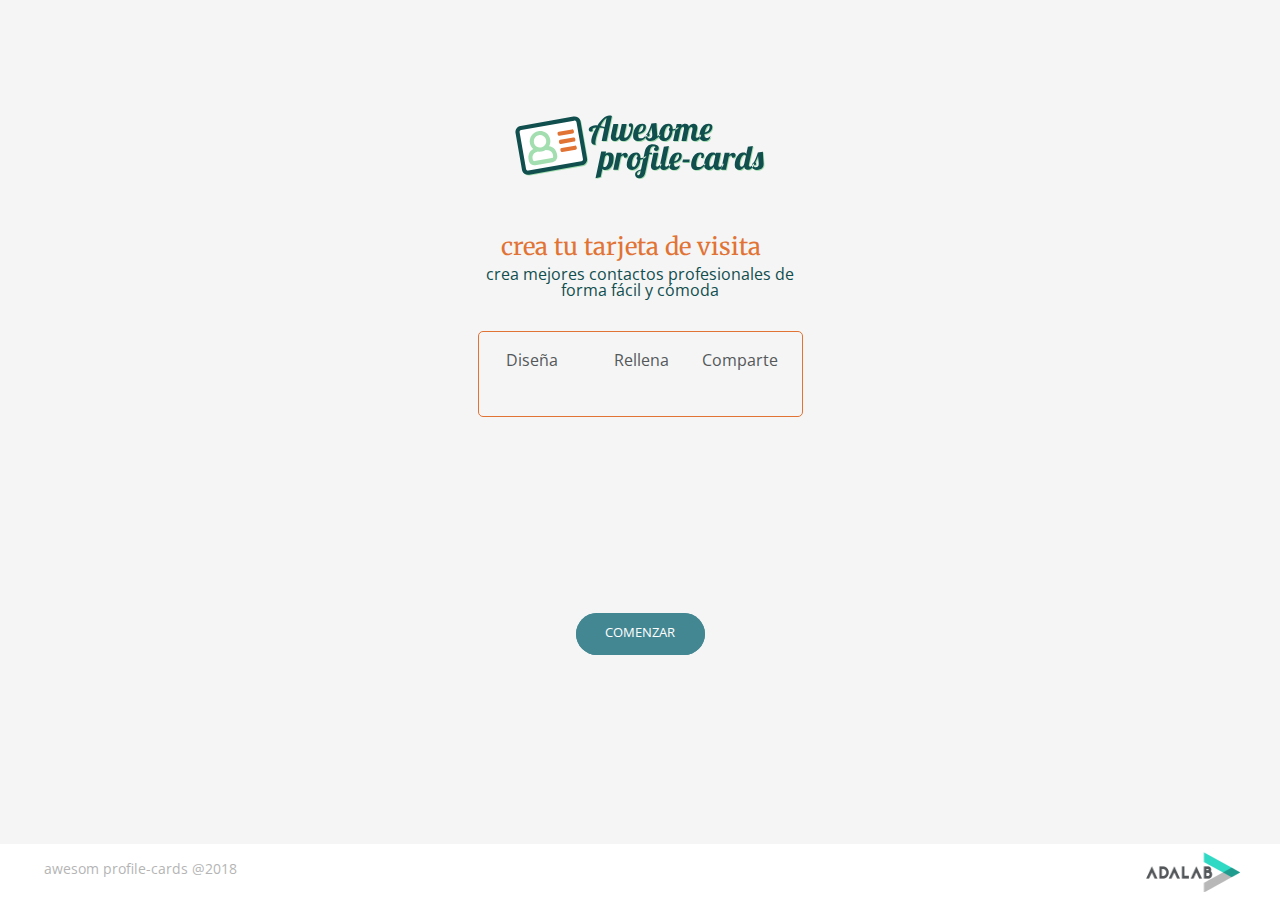
<file: docs/index.html>
<!DOCTYPE html>
<html lang="es">

<head>
  <meta charset="UTF-8" />
  <meta http-equiv="X-UA-Compatible" content="IE=edge" />
  <meta name="viewport" content="width=device-width, initial-scale=1.0" />
  <link rel="stylesheet" href="https://pro.fontawesome.com/releases/v5.10.0/css/all.css"
    integrity="sha384-AYmEC3Yw5cVb3ZcuHtOA93w35dYTsvhLPVnYs9eStHfGJvOvKxVfELGroGkvsg+p" crossorigin="anonymous" />
  <link rel="preconnect" href="https://fonts.gstatic.com" crossorigin />
  <link rel="preconnect" href="https://fonts.googleapis.com" />
  <link
    href="https://fonts.googleapis.com/css2?family=Merriweather:wght@900&family=Montserrat:wght@400;700&family=Open+Sans:wght@400;600&display=swap"
    rel="stylesheet" />
  <link rel="stylesheet" href="./assets/css/main.css" />

  <title>Awesome profile cards</title>
</head>

<body class="startBody">




  <!--MAIN-->
  <main class="main-page">
      <div class="img-principal">
          <img class="logo-awesome-main" src="./assets/images/logo-awesome-profile-cards.svg" alt="">
      </div>
      <h1 class="title-main">crea tu tarjeta de visita</h1>
      <p class="subtitle-main">crea mejores contactos profesionales de forma fácil y cómoda</p>
      <div>
          <div class="options-main">
              <div class="options-kid">
                  <i class="far fa-object-ungroup dropdown__ungroup desing-icon"></i>
                  <h2 class="title-options">diseña</h2>
              </div>
              <div class="options-kid">
                  <i class="fill__dropdown--icon dropdown__ungroup fill-icon"></i> <i
                      class="far fa-keyboard dropdown__ungroup"></i>
                  <h2 class="title-options">rellena</h2>
              </div>
              <div class="options-kid op-share">
                  <i class="far fa-share-alt share-icon"></i>
                  <h2 class="title-options">comparte</h2>
              </div>
          </div>


          <a class="comenzar" href="./card.html">
              <button class="comenzar">
                  <h2 class="title-button">comenzar</h2>
              </button>
          </a>

  </main>

  <!--END MAIN-->


  <!--FOOTER-->
  <footer class="footer">
      <small class="info-footer">awesom profile-cards @2018</small>
      <img class="logo-adalab" src="./assets/images/logo-adalab.png" alt="logo-adalab">
  </footer>

  <!--END FOOTER-->

  <script type="text/javascript" src="./assets/js/main.js"></script>

</body>

</html>
</file>
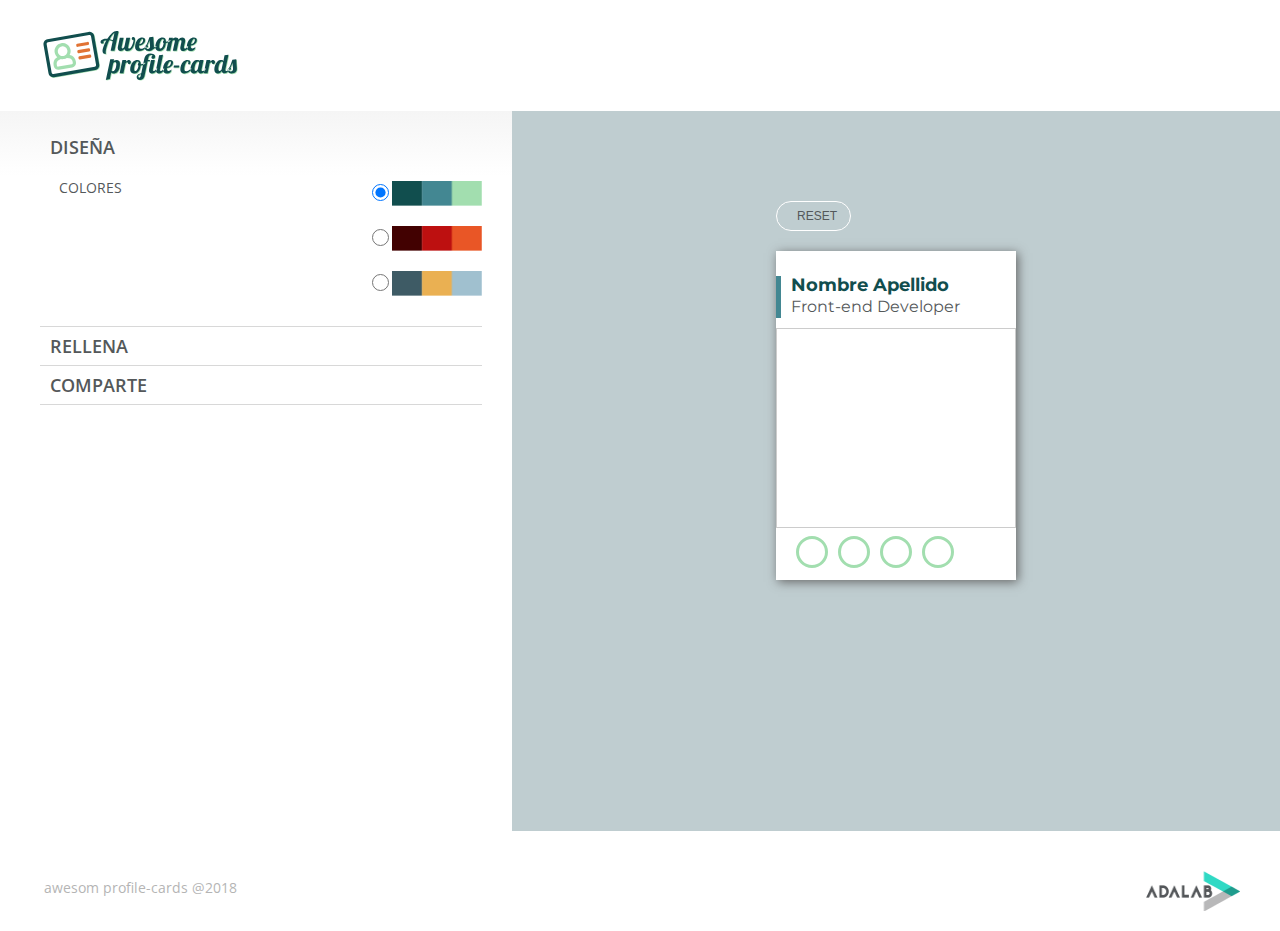
<file: docs/card.html>
<!DOCTYPE html>
<html lang="es">

<head>
	<meta charset="UTF-8" />
	<meta http-equiv="X-UA-Compatible" content="IE=edge" />
	<meta name="viewport" content="width=device-width, initial-scale=1.0" />
	<link rel="stylesheet" href="https://pro.fontawesome.com/releases/v5.10.0/css/all.css"
		integrity="sha384-AYmEC3Yw5cVb3ZcuHtOA93w35dYTsvhLPVnYs9eStHfGJvOvKxVfELGroGkvsg+p" crossorigin="anonymous" />
	<link rel="preconnect" href="https://fonts.gstatic.com" crossorigin />
	<link rel="preconnect" href="https://fonts.googleapis.com" />
	<link
		href="https://fonts.googleapis.com/css2?family=Merriweather:wght@900&family=Montserrat:wght@400;700&family=Open+Sans:wght@400;600&display=swap"
		rel="stylesheet" />
	<link rel="stylesheet" href="./assets/css/main.css" />

	<title>Awesome profile cards</title>
</head>

<body>
	<main class="main-card">
		<!--HEADER-->
		<header class="header">
			<a href="index.html"><img class="logo-awesome-header" src="./assets/images/logo-awesome-profile-cards.svg" alt=""></a>
		</header>
		<!--END HEADER-->
		<div class="mediaqueries">
			<!--PREVIEW-->
			<section class="preview">
				<div>
					<button class="preview--button  js-reset">
						<i class="far fa-trash-alt"></i> Reset
					</button>
					<div class="preview--card  palette1 js-edge">
						<div class="preview--card__info">
							<div class="preview--edge"></div>
							<div class="info">
								<h2 class="name js_namePreview">Nombre Apellido</h2>
								<h3 class="proffesion js_jobPreview">Front-end Developer</h3>
							</div>
						</div>
						<div class="image-preview profile__image js__profile-image"
							style="background-image:url(https://via.placeholder.com/300x300/cccccc/666666/?text=IMAGE)">

						</div>
						<div class="icons">
							<a href="" target="_blank" class="icons--border js-icons js_telPreview"><i class="fas fa-mobile-alt"></i></a>
							<a href="mailto:" target="_blanck" class="icons--border js_emailPreview"><i class="far fa-envelope"></i></a>
							<a href="" target="_blank" class="icons--border js_linkedinPreview"><i class="fab fa-linkedin-in"></i></a>
							<a href="" target="_blank" class="icons--border js_githubPreview"><i class="fab fa-github-alt"></i></a>
						</div>
					</div>
				</div>
			</section>
			<!--END PREVIEW-->
			<!--FORM-->
			<section class="mediaqueries-form">
				<nav class="js-form">
					<!--DESING-->
					<section class="design wrapper container">

						<div class="dropdown">
							<div class="dropdown__header">
								<i class="far fa-object-ungroup dropdown__ungroup"></i>
								<h2 class="dropdown__title">diseña</h2>
							</div>
							<div class="js-arrow"><i class="js-chevron fas fa-chevron-up"></i>
							</div>
						</div>

						<div class="design-form js-collapsable">
							<h3 class="design-form__description">colores</h3>
							<form action="#" method="get" class="design-form__palette js-form">

								<div class="design-form__palette--item">
									<input type="radio" id="palette1" value="1" name="palette" class="design-form__palette--radio" checked><img
										src="./assets/images/palette1.png" class="design-form__palette--image" alt="colour palette 1">
								</div>
								<div class="design-form__palette--item">
									<input type="radio" id="palette2" value="2" name="palette" class="design-form__palette--radio"><img
										src="./assets/images/palette2.png" class="design-form__palette--image" alt="colour palette 2">
								</div>
								<div class="design-form__palette--item">
									<input type="radio" id="palette3" value="3" name="palette" class="design-form__palette--radio"><img
										src="./assets/images/palette3.png" class="design-form__palette--image" alt="colour palette 3">
								</div>
							</form>
						</div>

					</section>
					<!--END DESING-->

					<!--FILL-->
					<section>

						<div class="fill wrapper container2">

							<div class="fill__dropdown">
								<div class="fill__dropdown--icon"> <i class="far fa-keyboard"></i>
									<h2 class="fill__dropdown--title"> RELLENA</h2>
								</div>

								<div class=" fill__dropdown--arrow .js-arrow2"> <i class="fas fa-chevron-down js-chevron2"></i></div>
								<!-- 
					            <div class="fill__dropdown--hidden"><i class="fas fa-chevron-down"></i></div>-->
							</div>




							<form class="fill__form js-collapsable2 hidden" action="" method="post">

								<label class="style_label" for="name">Nombre completo</label>
								<input class="style_input js_name" placeholder="Ej: Sally Jill" id="name" type="text" name="name" required>


								<label class="style_label" for="job">Puesto</label>
								<input class="style_input js_job" placeholder="Ej: Front-end unicorn" id="job" type="text" name="job" required>


								<div class="fill__addPic action ">
									<h5 class="fill__addPic--title">Imagen de perfil </h5>

									<div class="fill__addPic--item">
										<label class="action__upload-btn fill__addPic--button" for="photo">Añadir imagen</label>

										<input type="file" name="photo" id="photo" class=" hidden js__profile-upload-btn">

										<!-- <button class="fill__addPic--button"> Añadir imagen </button>-->
										<div class="fill__addPic--pic profile__preview js__profile-preview">


										</div>
									</div>

								</div>


								<label class="style_label" for="email">Email</label>
								<input class="style_input js_email" placeholder="Ej:sally-hill@gmail.com" id="email" type="email" name="email"
									required>


								<label class="style_label" for="phone">Teléfono </label>
								<input class="style_input js_tel" placeholder="Ej: 555-55-55-55" id="phone" type="tel" name="phone">

								<label class="style_label" for="linkedin">Linkedin</label>
								<input class="style_input js_linkedin" placeholder="Ej: sally -hill-205391217/" id="linkedin" type="text"
									name="linkedin" required>


								<label class="style_label" for="github">Github</label>
								<input class="style_input js_github" placeholder="Ej: sally-hill" id="github" type="text" name="github" required>





							</form>
						</div>
					</section>
					<!--END FILL-->

					<!--SHARE-->
					<section class="share wrapper">

						<div class="dropdown">
							<div class="dropdown__header">
								<i class="far fa-share-alt dropdown__ungroup"></i>
								<h2 class="dropdown__title">comparte</h2>
							</div>
							<div><i class="js-chevron3 fas fa-chevron-down"></i>
							</div>
						</div>

						<section class="create js-collapsable3 hidden">
							<button class="create__btn js-createBtn" name="create"><i
									class="far fa-address-card create__address"></i></i>crear
								tarjeta</button>

							<div class="created hidden js-cardCreated">
								<h3 class="created__title">La tarjeta ha sido creada:</h3>
								<a href="" target="_blank" class="created__url js-url"></a>
								<button class="created__btn twitter--button"><a href="#" class="created__btn--text twitter--link"><i
											class="fab fa-twitter created__btn--icon"></i>Compartir en Twitter</a></button>
							</div>
						</section>
					</section>
					<!--SHARE-->

				</nav>
			</section>
			<!--END FORM-->
		</div>
	</main>

	<!--FOOTER-->
	<footer class="footer">
	    <small class="info-footer">awesom profile-cards @2018</small>
	    <img class="logo-adalab" src="./assets/images/logo-adalab.png" alt="logo-adalab">
	</footer>

	<!--END FOOTER-->

	<script type="text/javascript" src="./assets/js/main.js"></script>

</body>

</html>
</file>
<file: docs/assets/css/main.css>
.hidden{display:none}.upDown{transform:rotate(180deg)}html,body,div,span,applet,object,iframe,h1,h2,h3,h4,h5,h6,p,blockquote,pre,a,abbr,acronym,address,big,cite,code,del,dfn,em,img,ins,kbd,q,s,samp,small,strike,strong,sub,sup,tt,var,b,u,i,center,dl,dt,dd,ol,ul,li,fieldset,form,label,legend,table,caption,tbody,tfoot,thead,tr,th,td,article,aside,canvas,details,embed,figure,figcaption,footer,header,hgroup,menu,nav,output,ruby,section,summary,time,mark,audio,video{margin:0;padding:0;border:0;font-size:100%;font:inherit;box-sizing:border-box}article,aside,details,figcaption,figure,footer,header,hgroup,menu,nav,section{display:block}body{line-height:1}ol,ul{list-style:none}blockquote,q{quotes:none}blockquote:before,blockquote:after,q:before,q:after{content:"";content:none}table{border-collapse:collapse;border-spacing:0}a{text-decoration:none}.logo-awesome-header{width:201px;height:50px;display:block;margin-left:40px;margin-right:auto;margin-top:31px;margin-bottom:30px}.preview{background-color:#bfcdd0;display:flex;flex-direction:column;justify-content:flex-start;align-items:center;padding-top:50px}.preview--button{display:flex;justify-content:space-evenly;align-items:center;width:75px;height:30px;margin-top:40px;margin-bottom:20px;font-size:12px;text-transform:uppercase;background-color:#bfcdd0;color:#54585a;border:1px solid white;border-radius:15px}.preview--card{height:329px;width:240px;background-color:white;display:flex;flex-direction:column;justify-content:space-between;margin-bottom:40px;box-shadow:2px 2px 10px #666}.preview--card__info{display:flex;flex-direction:row;align-items:center;margin-top:23px}.preview--edge{background-color:#438792;height:42px;width:5px}.name{color:#114e4e;font-size:18px;font-weight:bold;font-family:"Montserrat", sans-serif}.proffesion{color:#54585a;font-size:16px;line-height:20px;font-family:"Montserrat", sans-serif}.icons{display:flex;flex-direction:row;margin-left:20px;margin-bottom:12px}.icons--border{text-decoration:none;color:#114e4e;height:32px;margin-right:10px;width:32px;border:solid #a2deaf;border-radius:16px;display:flex;align-items:center;justify-content:center}.info{margin-left:10px;height:45px;display:flex;flex-direction:column;justify-content:space-around}.profile__image{width:240px;height:200px;background-position:center;background-repeat:no-repeat;background-size:cover;border:1px solid #ccc}.palette1 .preview--edge{background-color:#438792}.palette1 .js_namePreview{color:#114e4e}.palette1 a{border-color:#a2deaf;color:#114e4e}.palette2 .preview--edge{background-color:#bd1010}.palette2 .js_namePreview{color:#420101}.palette2 a{border-color:#e95626;color:#420101}.palette3 .preview--edge{background-color:#eab052}.palette3 .js_namePreview{color:#3e5b65}.palette3 a{border-color:#a0c0cf;color:#3e5b65}.dropdown{display:flex;justify-content:space-between;font-size:18px;color:#54585a}.dropdown__header{display:flex}.dropdown__ungroup{color:#e17334;margin-right:10px}.dropdown__title{font-weight:600;text-transform:uppercase}.design{padding-top:27px;padding-bottom:10px;border-bottom:1px solid #d8d8d8}.design-form{display:flex;flex-direction:row;justify-content:space-between;margin-top:25px}.design-form__description{margin-left:19px;font-size:14px;text-transform:uppercase}.design-form__palette--item{height:25px;margin-bottom:20px;display:flex}.design-form__palette--radio{height:17px;width:17px}.design-form__palette--image{width:90px;height:25px}.share{padding-top:10px;padding-bottom:10px;border-top:1px solid #d8d8d8;border-bottom:1px solid #d8d8d8}.create{display:flex;flex-direction:column;justify-content:center;align-items:center}.create__btn{min-width:199px;height:50px;margin:30px 0;border-radius:12px;box-shadow:0 1px 6px 0 rgba(0,0,0,0.32);border:none;background-color:#e17334;color:#fff;font-family:"Open Sans",sans-serif;font-weight:600;font-size:18px;text-transform:uppercase}.create__btn:active{background-color:#d5d5d5}.create__address{font-size:22px;margin-right:9px}.created{display:flex;width:100%;flex-direction:column;align-items:center;text-align:center;border-top:1px solid #d8d8d8}.created__title{margin-top:20px;font-size:18px;font-weight:600}.created__url{margin-top:5px;margin-left:-5px;margin-right:-5px;font-size:12px;color:#e17334}.created__btn{padding:0;display:flex;justify-content:center;align-items:center;margin-top:10px;margin-bottom:30px;width:181px;height:30px;border-radius:3px;box-shadow:0 0 4px 0 rgba(0,0,0,0.32);border:none;background-color:#00a0f5;font-family:"Open Sans",sans-serif;font-size:14px;color:#fff}.created__btn--icon{margin-right:6px;color:#fff}.created__btn--text{color:#fff}.fill__dropdown{display:flex;justify-content:space-between;font-size:18px;padding-top:10px;padding-bottom:10px}.fill__dropdown--icon{color:#e17334;display:flex}.fill__dropdown--title{font-family:"Open Sans",sans-serif;font-weight:600;color:#54585a;margin-left:10px}.fill__dropdown--arrow{color:#54585a}.fill__form{display:flex;flex-direction:column}.fill__addPic{margin-bottom:20px;display:flex;flex-direction:column;justify-content:flex-start}.fill__addPic--item{display:flex;flex-direction:row;justify-content:flex-start}.fill__addPic--title{padding-bottom:7px;font-family:"Open Sans",sans-serif;font-size:14px;color:#114e4e}.fill__addPic--button{width:140px;height:30px;font-family:"Open Sans",sans-serif;font-size:14px;color:white;background-color:#e17334;border-radius:3px;display:flex;justify-content:center;align-items:center}.fill__addPic--pic{border:solid 1px #a2deaf;width:30px;height:30px;margin-left:20px}.style_label{margin-bottom:7px;font-family:"Open Sans",sans-serif;font-size:14px;color:#114e4e}.style_input{height:30px;margin-bottom:20px;border:solid 1px #a2deaf;padding-left:20px;font-family:"Open Sans",sans-serif}.profile__preview{width:30px;height:30px;margin-left:15px;background-position:center;background-repeat:no-repeat;background-size:cover;border:1px solid #ccc}.footer{width:100%;height:110px;position:static;bottom:0}@media all and (min-width: 768px){.footer{display:flex;flex-direction:row;height:60px}}.info-footer{width:198px;height:20px;opacity:50%;font-size:14px;font-family:"Open Sans",sans-serif;color:#6b6b6b;display:block;margin-left:auto;margin-right:auto;text-align:center;margin-top:18px}@media all and (min-width: 768px){.info-footer{margin-left:41px;margin-top:auto;margin-bottom:auto}}.logo-adalab{width:103px;height:40px;display:block;margin-left:auto;margin-right:auto;margin-top:12px}@media all and (min-width: 768px){.logo-adalab{margin-right:40px;margin-top:auto;margin-bottom:auto}}.startBody{height:100vh;display:flex;flex-direction:column;justify-content:center}.main-page{background-color:#f5f5f5;width:100%;display:flex;flex-direction:column;height:100%}.logo-awesome-main{width:250px;height:63px;display:block;margin-left:auto;margin-right:auto;margin-top:95px}@media all and (min-width: 768px){.logo-awesome-main{width:419;height:105px}}.title-main{width:223px;height:24px;font-size:19.2px;display:block;margin-left:auto;margin-right:auto;margin-top:35.4px;color:#e17334;font-family:"Merriweather",serif}@media all and (min-width: 768px){.title-main{width:278px;height:31px;font-size:24px}}.subtitle-main{display:block;margin-left:auto;margin-right:auto;text-align:center;width:264.8px;height:38.4px;margin-top:0px;font-size:12.8px;color:#114e4e;font-family:"Open Sans",sans-serif}@media all and (min-width: 768px){.subtitle-main{width:331px;height:48px;font-size:16px}}.options-main{width:268px;height:73.8px;margin-top:17px;border-radius:4px;border:1.6px solid #e17334;border-style:4px;margin-left:auto;margin-right:auto;display:grid;grid-template-columns:1fr 1fr 1fr}@media all and (min-width: 768px){.options-main{width:325px;height:86px;border-radius:5px}}.options-kid{margin-left:auto;margin-right:auto;margin-top:15px;width:32px;height:26px;display:flex;flex-direction:column;align-items:center}.desing-icon{color:#e17334}.fill-icon{color:#e17334}.share-icon{color:#e17334}.title-options{font-size:12.8px;font-family:"Open Sans",sans-serif;color:#54585a;width:50px;height:22px;text-transform:capitalize;margin-top:5px}@media all and (min-width: 768px){.title-options{width:52px;height:22px;font-size:16px}}.op-share{margin-left:18px}.comenzar{border-radius:21px;width:129px;height:42px;background-color:#438792;margin-top:48.6px;display:block;margin-left:auto;margin-right:auto;border:none;margin-bottom:30px}@media all and (min-width: 768px){.comenzar{margin-top:196px}}.title-button{display:block;margin-left:auto;margin-right:auto;margin-top:auto;margin-bottom:auto;width:89px;height:22px;size:16px;color:white;text-transform:uppercase;font-family:"Open Sans",sans-serif}body{font-family:"Open Sans",sans-serif;color:#54585a;height:100vh}.wrapper{margin:0 20px}@media all and (min-width: 768px){.wrapper{margin:0 30px 0 40px}}.hidden{display:none}body{min-height:100vh}.mediaqueries{background:linear-gradient(to bottom, #f5f5f5, #fff 9%);width:100%;min-height:80vh;margin-bottom:30px}@media all and (min-width: 768px){.mediaqueries{display:grid;grid-template-columns:1fr 1fr}}@media all and (min-width: 1200px){.mediaqueries{grid-template-columns:40% 60%}}@media all and (min-width: 768px){.mediaqueries-form{order:-1}}
</file>
